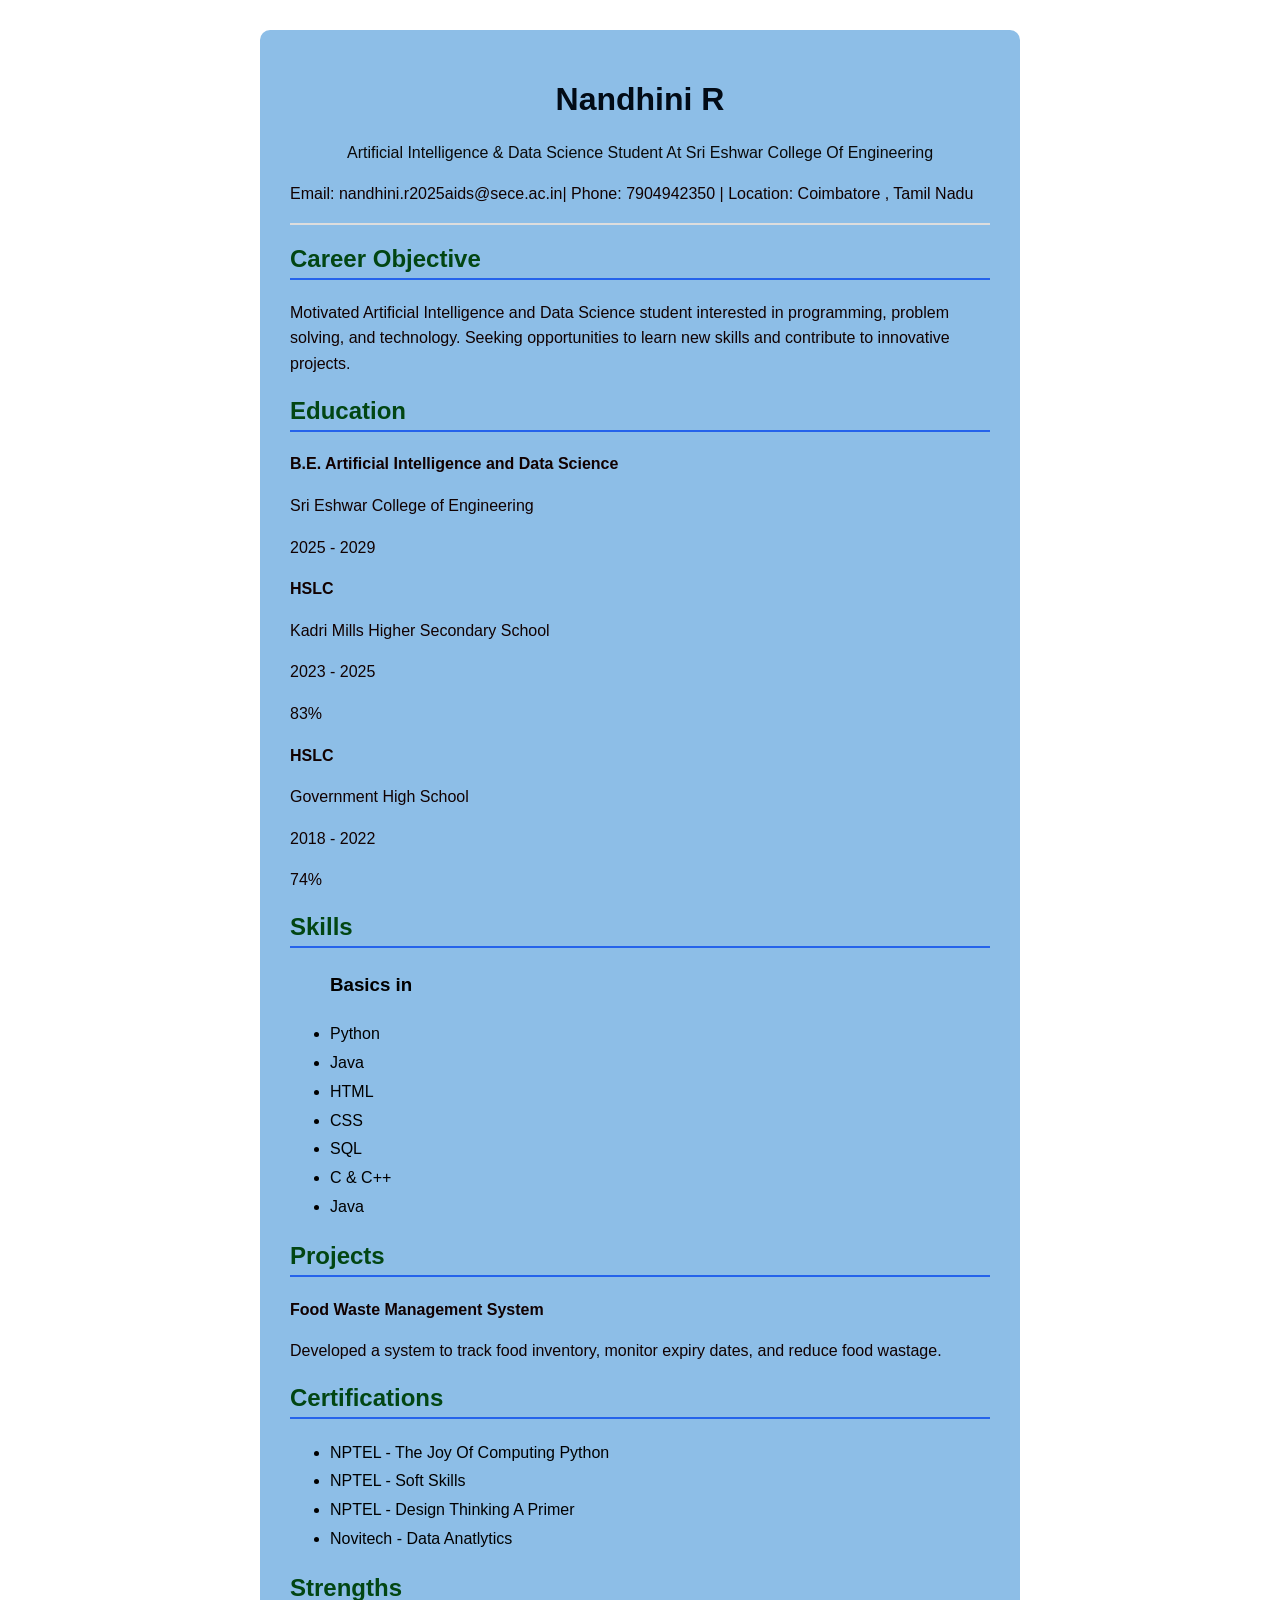
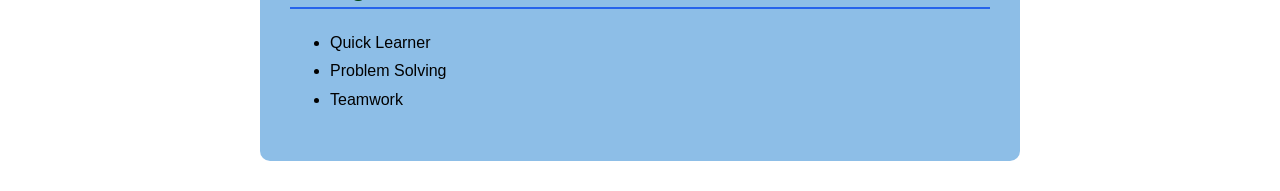
<file: index.html>
<!DOCTYPE html>
<html>
<head>
    <title>My Resume</title>
    <link rel="stylesheet" href="style.css">
</head>
<body>
    <div class="resume">
        <h1>Nandhini R</h1>
        <p class="role">Artificial Intelligence & Data Science Student At Sri Eshwar College Of Engineering</p>
        <p>
            Email: nandhini.r2025aids@sece.ac.in|
            Phone: 7904942350 |
            Location: Coimbatore , Tamil Nadu
        </p>
        <hr>
        <h2>Career Objective</h2>
        <p>
            Motivated Artificial Intelligence and Data Science student interested in
            programming, problem solving, and technology.
            Seeking opportunities to learn new skills and
            contribute to innovative projects.
        </p>

        <h2>Education</h2>
        <p><b>B.E. Artificial Intelligence and Data Science</b></p>
        <p>Sri Eshwar College of Engineering</p>
        <p>2025 - 2029</p>
        <p><b>HSLC</b></p>
        <p>Kadri Mills Higher Secondary School</p>
        <p>2023 - 2025 </p>
        <p>83%</p>
        <p><b>HSLC</b></p>
        <p>Government High School</p>
        <p>2018 - 2022 </p>
        <p>74%</p>

        <h2>Skills</h2>
        <ul><h3>Basics in</h3>
            <li>Python</li>
            <li>Java</li>
            <li>HTML</li>
            <li>CSS</li>
            <li>SQL</li>
            <li>C & C++</li>
            <li>Java</li>
        </ul>
        <h2>Projects</h2>
        <p><b>Food Waste Management System</b></p>
        <p>
            Developed a system to track food inventory,
            monitor expiry dates, and reduce food wastage.
        </p>

        <h2>Certifications</h2>
        <ul>
            <li>NPTEL - The Joy Of Computing Python </li>
            <li>NPTEL - Soft Skills </li>
            <li>NPTEL - Design Thinking A Primer</li>
            <li>Novitech - Data Anatlytics</li>
        </ul>

        <h2>Strengths</h2>
        <ul>
            <li>Quick Learner</li>
            <li>Problem Solving</li>
            <li>Teamwork</li>
        </ul>

    </div>

</body>
</html>
</file>
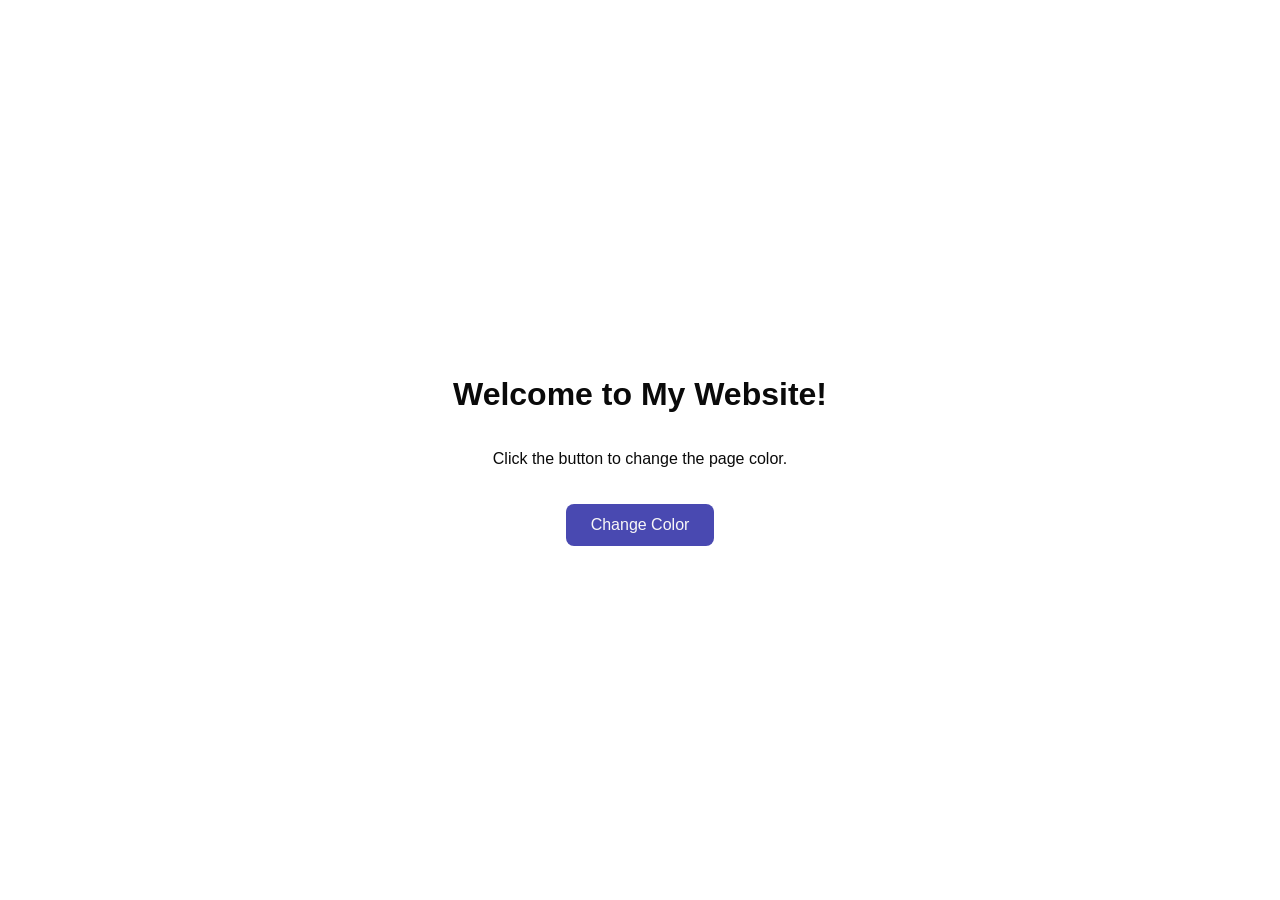
<file: button.html>
<!DOCTYPE html>
<html>
<head>
    <title>Color Change Website</title>
    <link rel="stylesheet" href="butstyle.css">
</head>
<body>

    <input type="checkbox" id="colorBtn">

    <div class="page">
        <h1>Welcome to My Website!</h1>
        <p>Click the button to change the page color.</p>

        <label for="colorBtn" class="btn">
            Change Color
        </label>
    </div>

</body>
</html>
</file>
<file: style.css>
body {
    font-family: Arial, sans-serif;
    background-color: white;
    margin: 0;
    padding: 30px;
}

.resume {
    background-color: rgb(141, 190, 231);
    width: 700px;
    margin: auto;
    padding: 30px;
    border-radius: 10px;
}

h1 {
    text-align: center;
    color: #020b16;
}
.role {
    text-align: center;
    color: #0a0a0a;
}

h2 {
    color: #024613;
    border-bottom: 2px solid #2563eb;
    padding-bottom: 5px;
}
p {
    color: #110101;
    line-height: 1.6;
}

ul {
    line-height: 1.8;
}

hr {
    border: 1px solid #ddd;
}
</file>
<file: butstyle.css>
body {
    margin: 0;
    font-family: Arial, sans-serif;
}
.page {
    height: 100vh;
    background-color: white;
    color: rgb(10, 10, 10);
    display: flex;
    flex-direction: column;
    justify-content: center;
    align-items: center;
    transition: 0.5s;
}
.btn {
    padding: 12px 25px;
    background-color: rgb(73, 73, 177);
    color: rgb(248, 247, 247);
    border-radius: 8px;
    cursor: pointer;
    margin-top: 20px;
}
#colorBtn {
    display: none;
}
#colorBtn:checked + .page {
    background-color: rgb(197, 2, 2);
    color: rgb(248, 247, 250);
}
#colorBtn:checked + .page .btn {
    background-color: orange;
    color: black;
}
</file>
